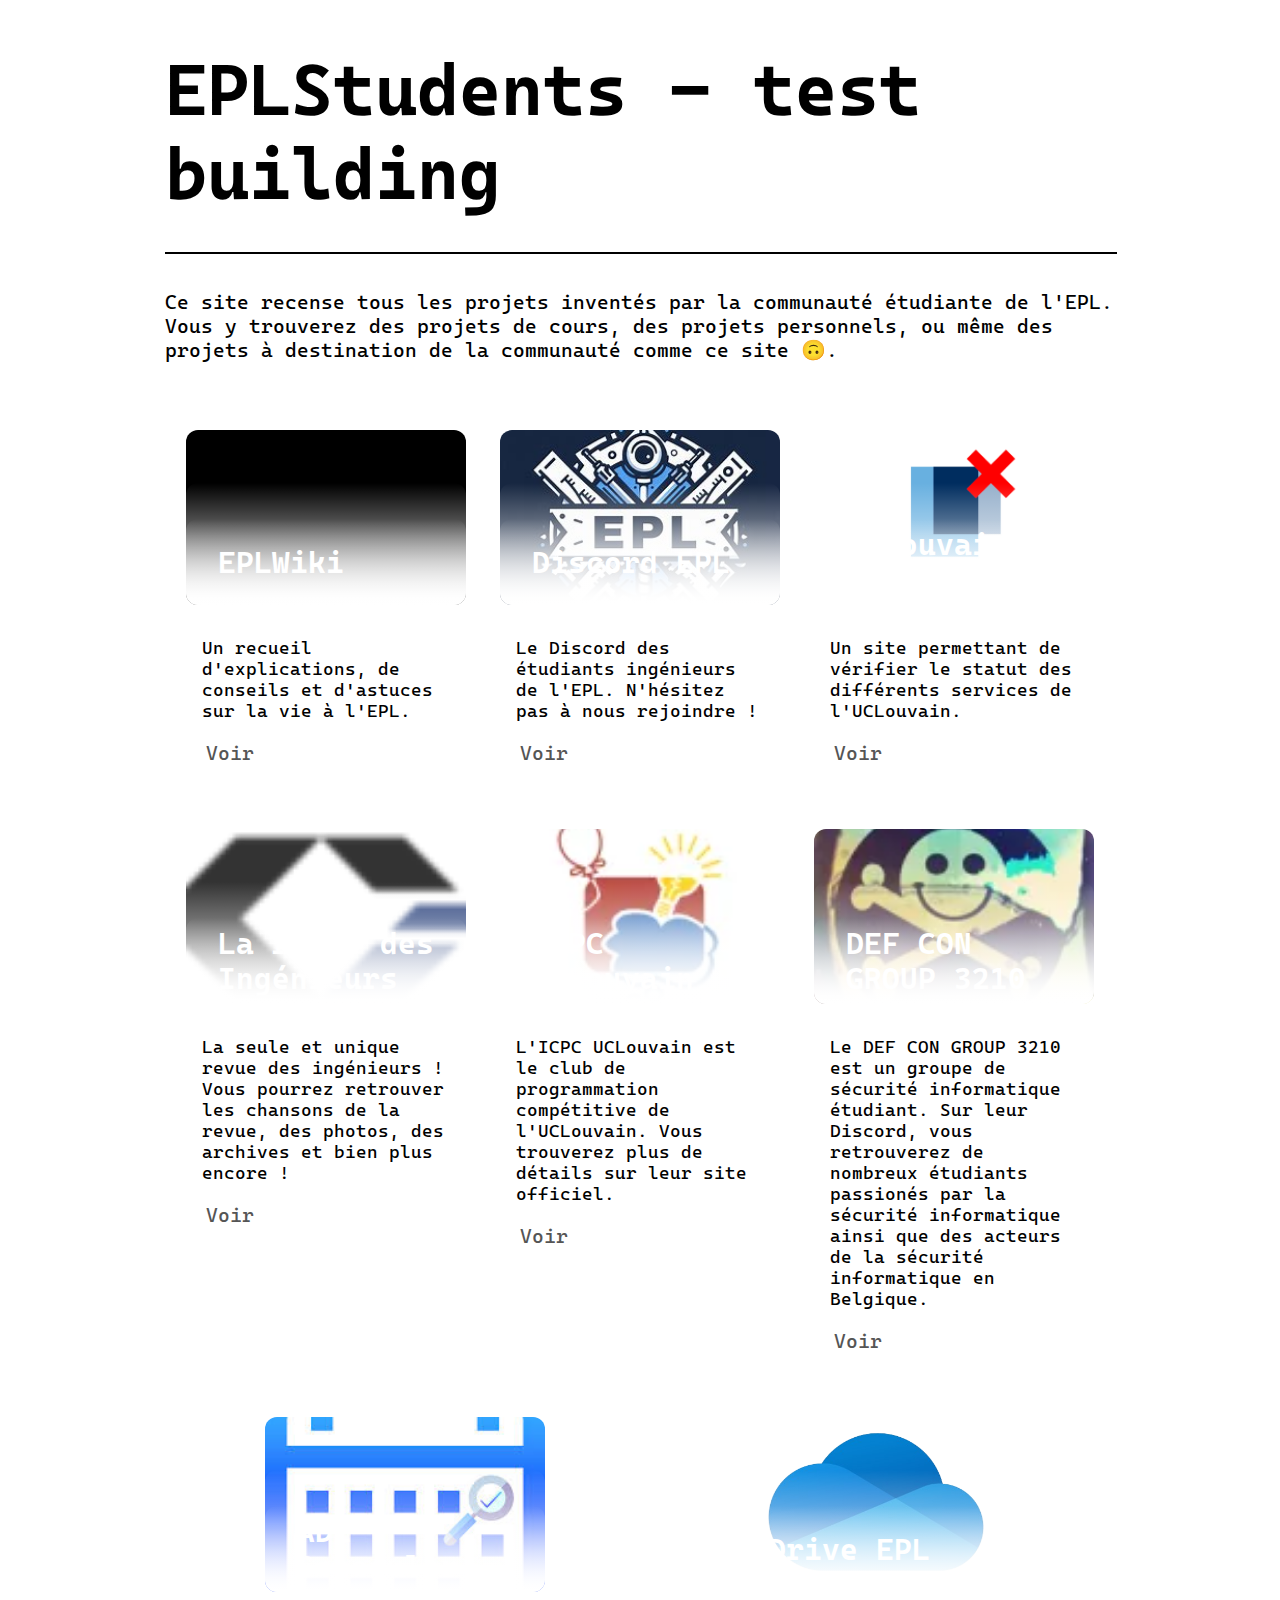
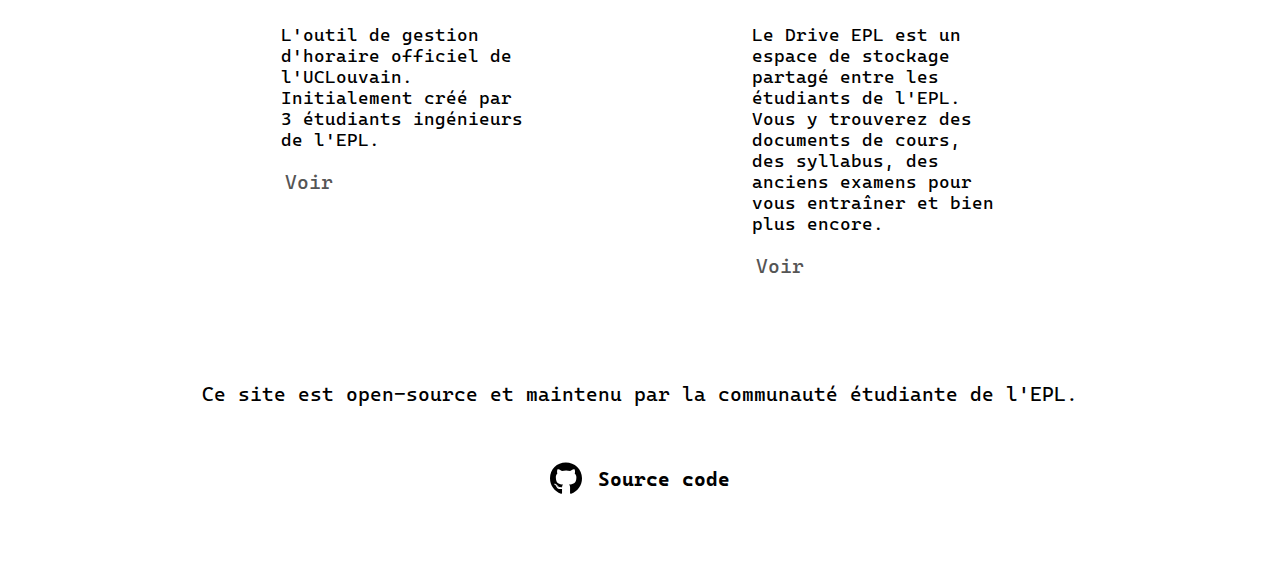
<file: index.html>
<html lang="fr"><head><meta http-equiv="Content-Type" content="text/html; charset=UTF-8"><meta charset="utf-8"><meta name="robots" content="index, follow"><meta name="theme-color" content="#000000"><meta name="viewport" content="width=device-width, initial-scale=1.0"><meta http-equiv="keywords" name="keywords" content="Discord, discord, epl, students, école, polytechnique, louvain, ingénieur, cercle, industriel, uclouvain"><meta http-equiv="description" name="description" content="EPLStudents est un site recensant les liens utiles et les projets de la communauté étudiante de l'EPL."><meta http-equiv="cache-control" content="no-cache"><meta http-equiv="pragma" content="no-cache"><meta name="author" content="EPLStudents"><meta name="og:title" content="EPLStudents"><meta name="og:description" content="EPLStudents est un site recensant les liens utiles et les projets de la communauté étudiante de l'EPL."><meta name="og:image" content="https://epl-students.be/public/thumbnails/eplwiki.png"><link rel="icon" href="/public/favicon.ico"><style>@import url('https://fonts.googleapis.com/css2?family=Noto+Color+Emoji&display=swap');@font-face {font-family:Cascadia;src:url(/public/fonts/Cascadia.ttf)}:root {--background-colour:#fff;--title-colour:#000;--text-colour:#000;--muted-colour:#555;--border-radius:12px;--code-background:#ddd}body{background:var(--background-colour);color:var(--text-colour);margin:0;font:20px Cascadia,Noto Color Emoji,sans-serif;word-break:break-word}footer{text-align:center;padding:16px}h1{color:var(--title-colour);font-size:72px;margin-block:16px}code{border-radius:8px;background:var(--code-background)}.inline-svg svg{width:24px;margin:4px;margin-bottom:-4px}a{text-decoration:none;color:var(--text-colour)}.link{color:var(--background-colour);font-weight:700;border-radius:3px}.link:hover {background:var(--text-colour)}.container{max-width:950px;margin:auto;padding:32px;min-height:100%}.projects{display:flex;flex-direction:row;justify-content:space-around;align-items:start;flex-wrap:wrap;padding-block:32px;padding-inline:4px;row-gap:12px}.project{max-width:280px;margin:16px;border-radius:var(--border-radius);transition:transform .1s ease-in-out,background .1s ease-in-out}.project > p{margin-inline:16px;margin-top:32px;margin-bottom:16px;font-size:18px}.project:hover {background:var(--code-background);transform:scale(105%)}.labeled-img{max-width:100%;position:relative;transition:transform .1s ease-in-out}.project:hover .labeled-img {transform:scale(105%)}.labeled-img div{position:absolute;bottom:0;width:100%;height:70%;background:linear-gradient(to bottom,transparent,var(--background-colour));border-radius:var(--border-radius);display:flex;align-items:center}.labeled-img div div h2{color:white;margin-inline:32px}.labeled-img div div svg{color:white;width:24px;margin-left:-16px}.labeled-img img{aspect-ratio:8 / 5;object-fit:cover;width:100%;border-radius:var(--border-radius)}.learn-more{margin-inline:16px;margin-bottom:16px;padding:4px;display:flex;align-items:center;border-radius:4px;cursor:pointer;transition:all .1s ease-in-out;color:var(--muted-colour)}.learn-more:hover {background:var(--text-colour);color:var(--background-colour)!important}.learn-more p{margin:0}.project:hover ,.project:hover .learn-more{font-weight:700;color:var(--text-colour)}.buttons{display:flex;justify-content:center;flex-wrap:wrap;padding-block:32px;padding-inline:8px;column-gap:24px;row-gap:12px}.button{padding:4px;display:flex;align-items:center;border-radius:4px;cursor:pointer;transition:background .1s ease-in-out}.button:hover {background:var(--text-colour);color:var(--background-colour)}.button p{font-weight:700;background:none;margin:0}.button svg{margin-right:16px;width:32px}.button p,.social svg{color:var(--text-colour);transition:color .1s ease-in-out}.button:hover p,.button:hover svg{color:var(--background-colour)}.separation{border:var(--text-colour) 1px solid;width:100%;margin:36px 0}@media (prefers-color-scheme:dark){:root {--background-colour:#000;--title-colour:#fff;--text-colour:#ddd;--muted-colour:#999;--code-background:#1a1a1a}}@media screen and (max-width:1024px){.project{max-width:308px}}@media screen and (max-width:768px){.project{max-width:100%}}@media screen and (max-width:480px){.projects{padding-inline:0}.project{margin-inline:0}}</style><title>EPLStudents</title></head><body><div class="container"><header><h1>EPLStudents - test building</h1></header><div class="separation"></div><main><p>Ce site recense tous les projets inventés par la communauté étudiante de l'EPL. Vous y trouverez des projets de cours, des projets personnels, ou même des projets à destination de la communauté comme ce site 🙃.</p><div class="projects"><div class="project"><div class="labeled-img"><img alt="EPLWiki thumbnail" src="/public/thumbnails/eplwiki.png"><div><div><h2>EPLWiki</h2></div></div></div><p>Un recueil d'explications, de conseils et d'astuces sur la vie à l'EPL. </p><a class="learn-more" href="https://wiki.epl-students.be"><p>Voir</p></a></div><div class="project"><div class="labeled-img"><img alt="Discord EPL thumbnail" src="/public/thumbnails/discord.png"><div><div><h2>Discord EPL</h2></div></div></div><p>Le Discord des étudiants ingénieurs de l'EPL. N'hésitez pas à nous rejoindre !</p><a class="learn-more" href="https://epl-students.be/discord"><p>Voir</p></a></div><div class="project"><div class="labeled-img"><img alt="UCLouvain Down thumbnail" src="/public/thumbnails/uclouvain-down.png"><div><div><h2>UCLouvain Down</h2></div></div></div><p>Un site permettant de vérifier le statut des différents services de l'UCLouvain.</p><a class="learn-more" href="https://www.uclouvain-down.be"><p>Voir</p></a></div><div class="project"><div class="labeled-img"><img alt="La revue des Ingénieurs thumbnail" src="/public/thumbnails/revue.png"><div><div><h2>La revue des Ingénieurs</h2></div></div></div><p>La seule et unique revue des ingénieurs ! Vous pourrez retrouver les chansons de la revue, des photos, des archives et bien plus encore !</p><a class="learn-more" href="https://revuedesingenieurs.be/"><p>Voir</p></a></div><div class="project"><div class="labeled-img"><img alt="ICPC UCLouvain thumbnail" src="/public/thumbnails/icpc.png"><div><div><h2>ICPC UCLouvain</h2></div></div></div><p>L'ICPC UCLouvain est le club de programmation compétitive de l'UCLouvain. Vous trouverez plus de détails sur leur site officiel.</p><a class="learn-more" href="https://alexisenglebert.github.io/"><p>Voir</p></a></div><div class="project"><div class="labeled-img"><img alt="DEF CON GROUP 3210 thumbnail" src="/public/thumbnails/defcon.png"><div><div><h2>DEF CON GROUP 3210</h2></div></div></div><p>Le DEF CON GROUP 3210 est un groupe de sécurité informatique étudiant. Sur leur Discord, vous retrouverez de nombreux étudiants passionés par la sécurité informatique ainsi
						que des acteurs de la sécurité informatique en Belgique.</p><a class="learn-more" href="https://discord.gg/FR3MQemNKV"><p>Voir</p></a></div><div class="project"><div class="labeled-img"><img alt="ADE-Scheduler thumbnail" src="/public/thumbnails/ade-scheduler.jpg"><div><div><h2>ADE-Scheduler</h2></div></div></div><p>L'outil de gestion d'horaire officiel de l'UCLouvain. Initialement créé par 3 étudiants ingénieurs de l'EPL.</p><a class="learn-more" href="https://monhoraire.uclouvain.be/"><p>Voir</p></a></div><div class="project"><div class="labeled-img"><img alt="Drive EPL thumbnail" src="/public/thumbnails/drive.png"><div><div><h2>Drive EPL</h2></div></div></div><p>Le Drive EPL est un espace de stockage partagé entre les étudiants de l'EPL. Vous y trouverez des documents de cours, des syllabus, des anciens examens pour vous entraîner et bien plus encore.</p><a class="learn-more" href="https://uclouvain-my.sharepoint.com/:f:/g/personal/martin_brans_student_uclouvain_be/EgZKYEd1tThAlv8yvdVhTvkBUzjN2z-dN5jx4wE0a1e94g"><p>Voir</p></a></div></div></main><footer><p>Ce site est open-source et maintenu par la communauté étudiante de l'EPL.</p><div class="buttons"><a class="button" href="https://github.com/EPLStudents/eplstudents.github.io"><svg xmlns="http://www.w3.org/2000/svg" viewBox="0 0 496 512"><!--! Font Awesome Pro 6.4.0 by @fontawesome - https://fontawesome.com License - https://fontawesome.com/license (Commercial License) Copyright 2023 Fonticons, Inc. --><path fill="currentColor" d="M165.9 397.4c0 2-2.3 3.6-5.2 3.6-3.3.3-5.6-1.3-5.6-3.6 0-2 2.3-3.6 5.2-3.6 3-.3 5.6 1.3 5.6 3.6zm-31.1-4.5c-.7 2 1.3 4.3 4.3 4.9 2.6 1 5.6 0 6.2-2s-1.3-4.3-4.3-5.2c-2.6-.7-5.5.3-6.2 2.3zm44.2-1.7c-2.9.7-4.9 2.6-4.6 4.9.3 2 2.9 3.3 5.9 2.6 2.9-.7 4.9-2.6 4.6-4.6-.3-1.9-3-3.2-5.9-2.9zM244.8 8C106.1 8 0 113.3 0 252c0 110.9 69.8 205.8 169.5 239.2 12.8 2.3 17.3-5.6 17.3-12.1 0-6.2-.3-40.4-.3-61.4 0 0-70 15-84.7-29.8 0 0-11.4-29.1-27.8-36.6 0 0-22.9-15.7 1.6-15.4 0 0 24.9 2 38.6 25.8 21.9 38.6 58.6 27.5 72.9 20.9 2.3-16 8.8-27.1 16-33.7-55.9-6.2-112.3-14.3-112.3-110.5 0-27.5 7.6-41.3 23.6-58.9-2.6-6.5-11.1-33.3 2.6-67.9 20.9-6.5 69 27 69 27 20-5.6 41.5-8.5 62.8-8.5s42.8 2.9 62.8 8.5c0 0 48.1-33.6 69-27 13.7 34.7 5.2 61.4 2.6 67.9 16 17.7 25.8 31.5 25.8 58.9 0 96.5-58.9 104.2-114.8 110.5 9.2 7.9 17 22.9 17 46.4 0 33.7-.3 75.4-.3 83.6 0 6.5 4.6 14.4 17.3 12.1C428.2 457.8 496 362.9 496 252 496 113.3 383.5 8 244.8 8zM97.2 352.9c-1.3 1-1 3.3.7 5.2 1.6 1.6 3.9 2.3 5.2 1 1.3-1 1-3.3-.7-5.2-1.6-1.6-3.9-2.3-5.2-1zm-10.8-8.1c-.7 1.3.3 2.9 2.3 3.9 1.6 1 3.6.7 4.3-.7.7-1.3-.3-2.9-2.3-3.9-2-.6-3.6-.3-4.3.7zm32.4 35.6c-1.6 1.3-1 4.3 1.3 6.2 2.3 2.3 5.2 2.6 6.5 1 1.3-1.3.7-4.3-1.3-6.2-2.2-2.3-5.2-2.6-6.5-1zm-11.4-14.7c-1.6 1-1.6 3.6 0 5.9 1.6 2.3 4.3 3.3 5.6 2.3 1.6-1.3 1.6-3.9 0-6.2-1.4-2.3-4-3.3-5.6-2z"/></svg><p>Source code</p></a></div></footer></div></body></html>
</file>
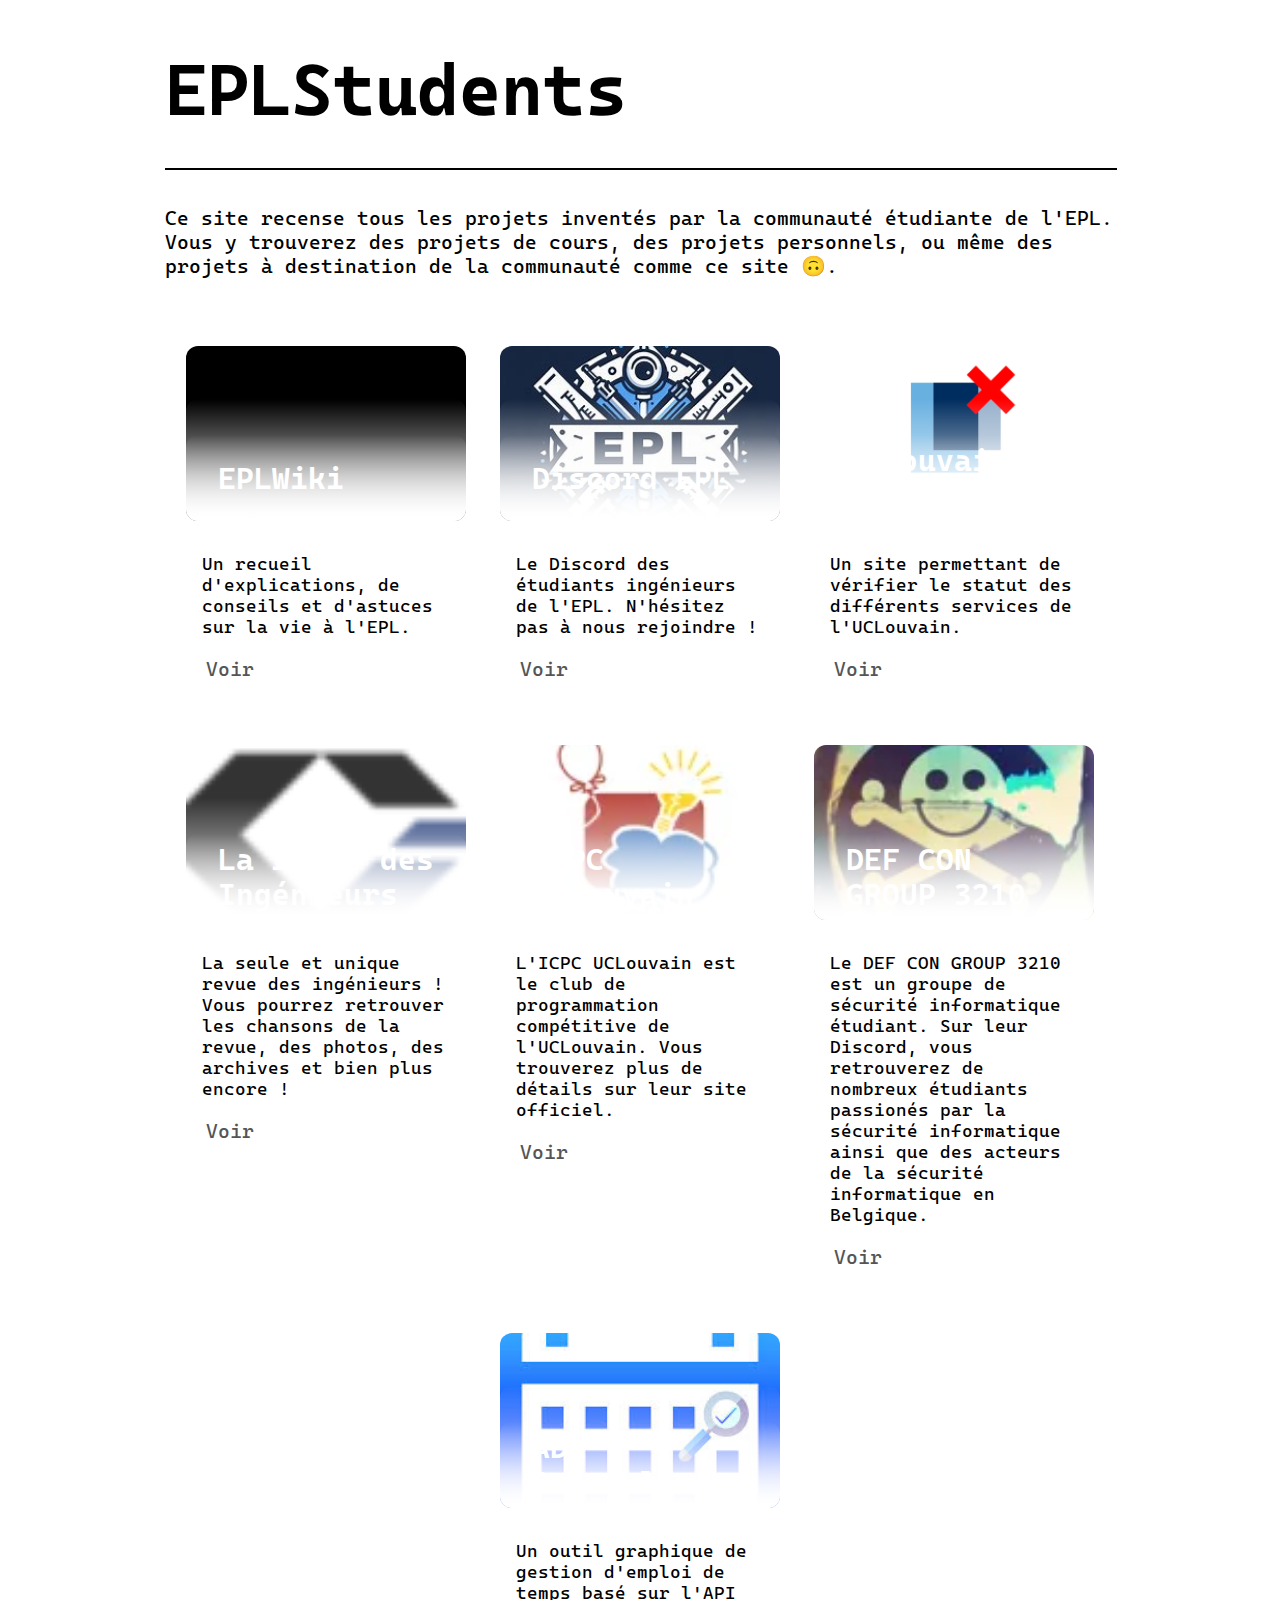
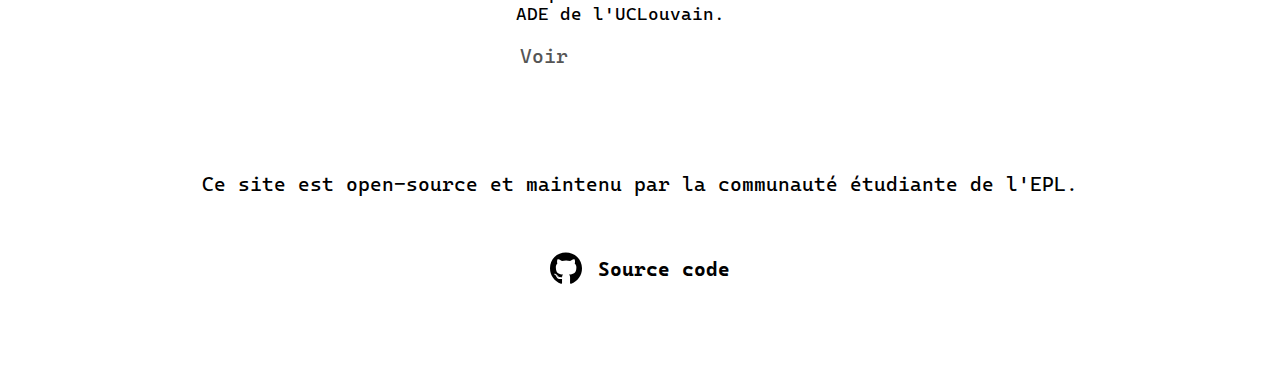
<file: docs/index.html>
<html lang="fr"><head><meta http-equiv="Content-Type" content="text/html; charset=UTF-8"><meta charset="utf-8"><meta name="robots" content="index, follow"><meta name="theme-color" content="#000000"><meta name="viewport" content="width=device-width, initial-scale=1.0"><meta http-equiv="keywords" name="keywords" content="Discord, discord, epl, students, école, polytechnique, louvain, ingénieur, cercle, industriel, uclouvain"><meta http-equiv="description" name="description" content="EPLStudents est un site recensant les liens utiles et les projets de la communauté étudiante de l'EPL."><meta http-equiv="cache-control" content="no-cache"><meta http-equiv="pragma" content="no-cache"><meta name="author" content="EPLStudents"><meta name="og:title" content="EPLStudents"><meta name="og:description" content="EPLStudents est un site recensant les liens utiles et les projets de la communauté étudiante de l'EPL."><meta name="og:image" content="https://epl-students.be/public/thumbnails/eplwiki.png"><link rel="icon" href="/public/favicon.ico"><style>@import url('https://fonts.googleapis.com/css2?family=Noto+Color+Emoji&display=swap');@font-face {font-family:Cascadia;src:url(/public/fonts/Cascadia.ttf)}:root {--background-colour:#fff;--title-colour:#000;--text-colour:#000;--muted-colour:#555;--border-radius:12px;--code-background:#ddd}body{background:var(--background-colour);color:var(--text-colour);margin:0;font:20px Cascadia,Noto Color Emoji,sans-serif;word-break:break-word}footer{text-align:center;padding:16px}h1{color:var(--title-colour);font-size:72px;margin-block:16px}code{border-radius:8px;background:var(--code-background)}.inline-svg svg{width:24px;margin:4px;margin-bottom:-4px}a{text-decoration:none;color:var(--text-colour)}.link{color:var(--background-colour);font-weight:700;border-radius:3px}.link:hover {background:var(--text-colour)}.container{max-width:950px;margin:auto;padding:32px;min-height:100%}.projects{display:flex;flex-direction:row;justify-content:space-around;align-items:start;flex-wrap:wrap;padding-block:32px;padding-inline:4px;row-gap:12px}.project{max-width:280px;margin:16px;border-radius:var(--border-radius);transition:transform .1s ease-in-out,background .1s ease-in-out}.project > p{margin-inline:16px;margin-top:32px;margin-bottom:16px;font-size:18px}.project:hover {background:var(--code-background);transform:scale(105%)}.labeled-img{max-width:100%;position:relative;transition:transform .1s ease-in-out}.project:hover .labeled-img {transform:scale(105%)}.labeled-img div{position:absolute;bottom:0;width:100%;height:70%;background:linear-gradient(to bottom,transparent,var(--background-colour));border-radius:var(--border-radius);display:flex;align-items:center}.labeled-img div div h2{color:white;margin-inline:32px}.labeled-img div div svg{color:white;width:24px;margin-left:-16px}.labeled-img img{aspect-ratio:8 / 5;object-fit:cover;width:100%;border-radius:var(--border-radius)}.learn-more{margin-inline:16px;margin-bottom:16px;padding:4px;display:flex;align-items:center;border-radius:4px;cursor:pointer;transition:all .1s ease-in-out;color:var(--muted-colour)}.learn-more:hover {background:var(--text-colour);color:var(--background-colour)!important}.learn-more p{margin:0}.project:hover ,.project:hover .learn-more{font-weight:700;color:var(--text-colour)}.buttons{display:flex;justify-content:center;flex-wrap:wrap;padding-block:32px;padding-inline:8px;column-gap:24px;row-gap:12px}.button{padding:4px;display:flex;align-items:center;border-radius:4px;cursor:pointer;transition:background .1s ease-in-out}.button:hover {background:var(--text-colour);color:var(--background-colour)}.button p{font-weight:700;background:none;margin:0}.button svg{margin-right:16px;width:32px}.button p,.social svg{color:var(--text-colour);transition:color .1s ease-in-out}.button:hover p,.button:hover svg{color:var(--background-colour)}.separation{border:var(--text-colour) 1px solid;width:100%;margin:36px 0}@media (prefers-color-scheme:dark){:root {--background-colour:#000;--title-colour:#fff;--text-colour:#ddd;--muted-colour:#999;--code-background:#1a1a1a}}@media screen and (max-width:1024px){.project{max-width:308px}}@media screen and (max-width:768px){.project{max-width:100%}}@media screen and (max-width:480px){.projects{padding-inline:0}.project{margin-inline:0}}</style><title>EPLStudents</title></head><body><div class="container"><header><h1>EPLStudents</h1></header><div class="separation"></div><main><p>Ce site recense tous les projets inventés par la communauté étudiante de l'EPL. Vous y trouverez des projets de cours, des projets personnels, ou même des projets à destination de la communauté comme ce site 🙃.</p><div class="projects"><div class="project"><div class="labeled-img"><img alt="EPLWiki thumbnail" src="/public/thumbnails/eplwiki.png"><div><div><h2>EPLWiki</h2></div></div></div><p>Un recueil d'explications, de conseils et d'astuces sur la vie à l'EPL. </p><a class="learn-more" href="https://wiki.epl-students.be"><p>Voir</p></a></div><div class="project"><div class="labeled-img"><img alt="Discord EPL thumbnail" src="/public/thumbnails/discord.png"><div><div><h2>Discord EPL</h2></div></div></div><p>Le Discord des étudiants ingénieurs de l'EPL. N'hésitez pas à nous rejoindre !</p><a class="learn-more" href="https://epl-students.be/discord"><p>Voir</p></a></div><div class="project"><div class="labeled-img"><img alt="UCLouvain Down thumbnail" src="/public/thumbnails/uclouvain-down.png"><div><div><h2>UCLouvain Down</h2></div></div></div><p>Un site permettant de vérifier le statut des différents services de l'UCLouvain.</p><a class="learn-more" href="https://www.uclouvain-down.be"><p>Voir</p></a></div><div class="project"><div class="labeled-img"><img alt="La revue des Ingénieurs thumbnail" src="/public/thumbnails/revue.png"><div><div><h2>La revue des Ingénieurs</h2></div></div></div><p>La seule et unique revue des ingénieurs ! Vous pourrez retrouver les chansons de la revue, des photos, des archives et bien plus encore !</p><a class="learn-more" href="https://revuedesingenieurs.be/"><p>Voir</p></a></div><div class="project"><div class="labeled-img"><img alt="ICPC UCLouvain thumbnail" src="/public/thumbnails/icpc.png"><div><div><h2>ICPC UCLouvain</h2></div></div></div><p>L'ICPC UCLouvain est le club de programmation compétitive de l'UCLouvain. Vous trouverez plus de détails sur leur site officiel.</p><a class="learn-more" href="https://alexisenglebert.github.io/"><p>Voir</p></a></div><div class="project"><div class="labeled-img"><img alt="DEF CON GROUP 3210 thumbnail" src="/public/thumbnails/defcon.png"><div><div><h2>DEF CON GROUP 3210</h2></div></div></div><p>Le DEF CON GROUP 3210 est un groupe de sécurité informatique étudiant. Sur leur Discord, vous retrouverez de nombreux étudiants passionés par la sécurité informatique ainsi
						que des acteurs de la sécurité informatique en Belgique.</p><a class="learn-more" href="https://discord.gg/FR3MQemNKV"><p>Voir</p></a></div><div class="project"><div class="labeled-img"><img alt="ADE-Scheduler thumbnail" src="/public/thumbnails/ade-scheduler.jpg"><div><div><h2>ADE-Scheduler</h2></div></div></div><p>Un outil graphique de gestion d'emploi de temps basé sur l'API ADE de l'UCLouvain.</p><a class="learn-more" href="https://ade-scheduler.info.ucl.ac.be/"><p>Voir</p></a></div></div></main><footer><p>Ce site est open-source et maintenu par la communauté étudiante de l'EPL.</p><div class="buttons"><a class="button" href="https://github.com/EPLStudents/eplstudents.github.io"><svg xmlns="http://www.w3.org/2000/svg" viewBox="0 0 496 512"><!--! Font Awesome Pro 6.4.0 by @fontawesome - https://fontawesome.com License - https://fontawesome.com/license (Commercial License) Copyright 2023 Fonticons, Inc. --><path fill="currentColor" d="M165.9 397.4c0 2-2.3 3.6-5.2 3.6-3.3.3-5.6-1.3-5.6-3.6 0-2 2.3-3.6 5.2-3.6 3-.3 5.6 1.3 5.6 3.6zm-31.1-4.5c-.7 2 1.3 4.3 4.3 4.9 2.6 1 5.6 0 6.2-2s-1.3-4.3-4.3-5.2c-2.6-.7-5.5.3-6.2 2.3zm44.2-1.7c-2.9.7-4.9 2.6-4.6 4.9.3 2 2.9 3.3 5.9 2.6 2.9-.7 4.9-2.6 4.6-4.6-.3-1.9-3-3.2-5.9-2.9zM244.8 8C106.1 8 0 113.3 0 252c0 110.9 69.8 205.8 169.5 239.2 12.8 2.3 17.3-5.6 17.3-12.1 0-6.2-.3-40.4-.3-61.4 0 0-70 15-84.7-29.8 0 0-11.4-29.1-27.8-36.6 0 0-22.9-15.7 1.6-15.4 0 0 24.9 2 38.6 25.8 21.9 38.6 58.6 27.5 72.9 20.9 2.3-16 8.8-27.1 16-33.7-55.9-6.2-112.3-14.3-112.3-110.5 0-27.5 7.6-41.3 23.6-58.9-2.6-6.5-11.1-33.3 2.6-67.9 20.9-6.5 69 27 69 27 20-5.6 41.5-8.5 62.8-8.5s42.8 2.9 62.8 8.5c0 0 48.1-33.6 69-27 13.7 34.7 5.2 61.4 2.6 67.9 16 17.7 25.8 31.5 25.8 58.9 0 96.5-58.9 104.2-114.8 110.5 9.2 7.9 17 22.9 17 46.4 0 33.7-.3 75.4-.3 83.6 0 6.5 4.6 14.4 17.3 12.1C428.2 457.8 496 362.9 496 252 496 113.3 383.5 8 244.8 8zM97.2 352.9c-1.3 1-1 3.3.7 5.2 1.6 1.6 3.9 2.3 5.2 1 1.3-1 1-3.3-.7-5.2-1.6-1.6-3.9-2.3-5.2-1zm-10.8-8.1c-.7 1.3.3 2.9 2.3 3.9 1.6 1 3.6.7 4.3-.7.7-1.3-.3-2.9-2.3-3.9-2-.6-3.6-.3-4.3.7zm32.4 35.6c-1.6 1.3-1 4.3 1.3 6.2 2.3 2.3 5.2 2.6 6.5 1 1.3-1.3.7-4.3-1.3-6.2-2.2-2.3-5.2-2.6-6.5-1zm-11.4-14.7c-1.6 1-1.6 3.6 0 5.9 1.6 2.3 4.3 3.3 5.6 2.3 1.6-1.3 1.6-3.9 0-6.2-1.4-2.3-4-3.3-5.6-2z"/></svg><p>Source code</p></a></div></footer></div></body></html>
</file>
